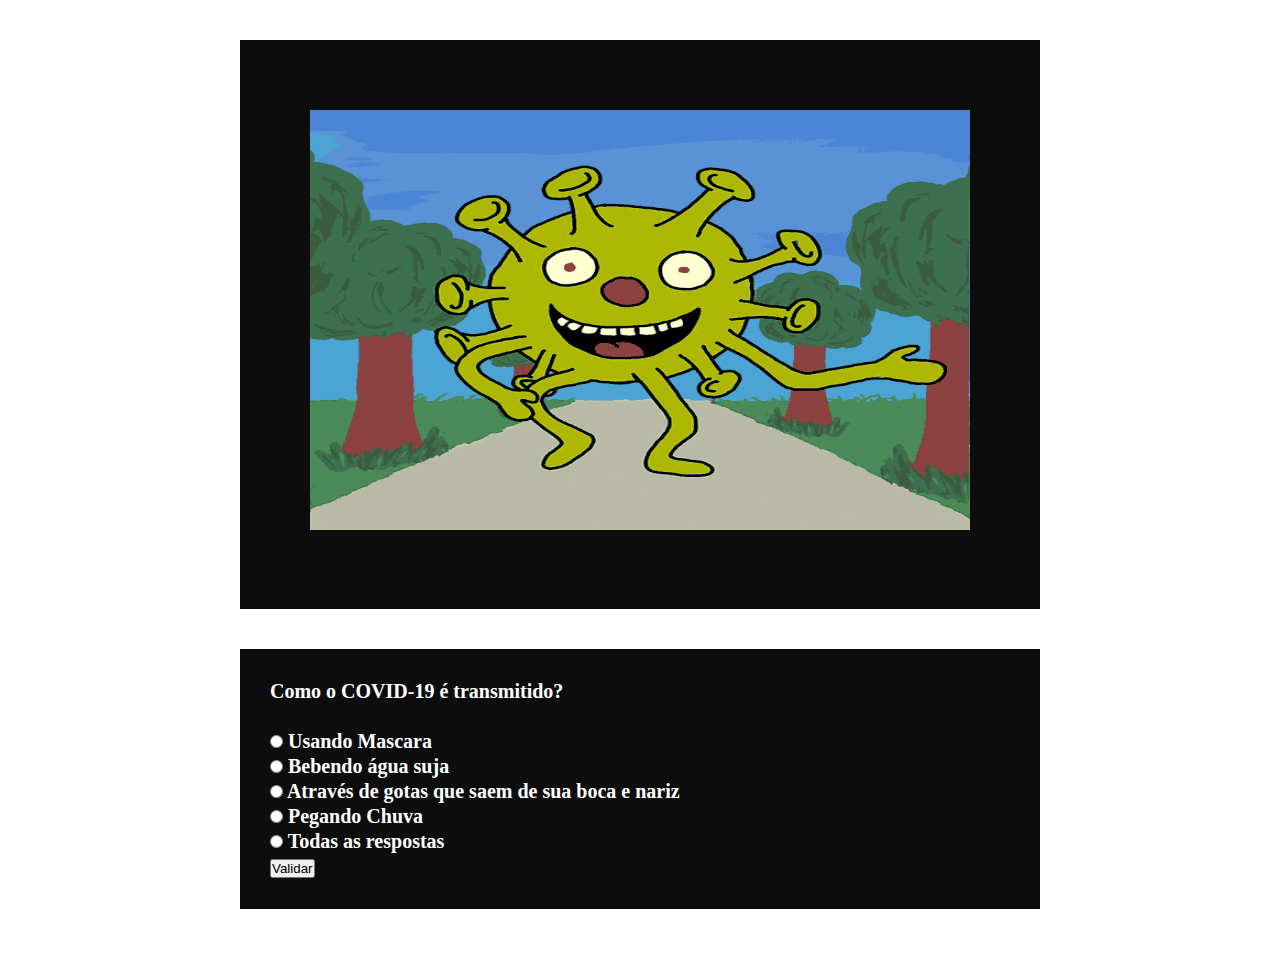
<file: quiz1.html>
<!DOCTYPE html>
<html lang="en">
<head>
    <meta charset="UTF-8">
    <meta name="viewport" content="width=device-width, initial-scale=1.0">
    <title>QUIZ1</title>
    <link rel="stylesheet" href="css/style1.css"/>
    <script src="jquery/jquery.js"></script>
    <script src="js/scripts.js"></script>
</head>
<body>
    <div class="home-box custom-box">
     <img src="img/coronadesenho.gif">  
    </div>
    <div class="container-fluid">
        <div class="container">
            <div class="question custom-box">
                <form method="POST" id="awnser">
                    <div>Como o COVID-19 é transmitido?</div><br>
                    <p>
                        <input type="radio" id="a" name="resposta" value="a">
                        <label for="a">Usando Mascara</label>
                    </p>

                    <p>
                        <input type="radio" id="b" name="resposta" value="b">
                        <label for="b">Bebendo água suja</label>
                    </p>

                    <p>
                        <input type="radio" id="c" name="resposta" value="c" data-resultado="true">
                        <label for="c">Através de gotas que saem de sua boca e nariz </label>
                    </p>

                    <p>
                        <input type="radio" id="d" name="resposta" value="d">
                        <label for="d">Pegando Chuva</label>
                    </p>

                    <p>
                        <input type="radio" id="e" name="resposta" value="e">
                        <label for="e">Todas as respostas</label>
                    </p>

                    <input type="submit" id="validar"name="validar" value="Validar">
                </form>
            </div>
        </div>
    </div>
</body>
</html>
</file>
<file: css/style1.css>
@import url('https://fonts.googleapis.com/css2?family=Mochiy+Pop+P+One&display=swap');


body{
    margin: 0;
    font-size: 16px;
    background: #ffffff;    
}

*{
    box-sizing: border-box;
    margin:0;
    padding: 0;
    outline: none;
   
}

.custom-box {
    max-width: 800px;
    background: #0e0d0d;
    margin:40px auto ;
    padding: 30px;
    border-radius:0px;
}

.home-box img{
    height: 500px;
    width: 740px;
    margin-bottom: 5px; 
    padding: 40px;

}

.container-fluid{
    font-size:20px;
    color: #ffffff;
    font-weight:600;
    padding-bottom: 5px;
    line-height:25px;
    text-align: left;

}

.custom-box {
    max-width: 800px;
    background: #0e0d0d;
    margin: 40px auto;
    padding: 30px;
    border-radius: 0px;
}

.resultado_certo{
    background-color: green;
    padding: 5px;
    color: #FFF;
    margin: 5px;
}

.resultado_errado{
    background-color: red;
    color: #FFF;
    padding: 5px;
    margin: 5px;
}

#validar {
    position: center;
}
</file>
